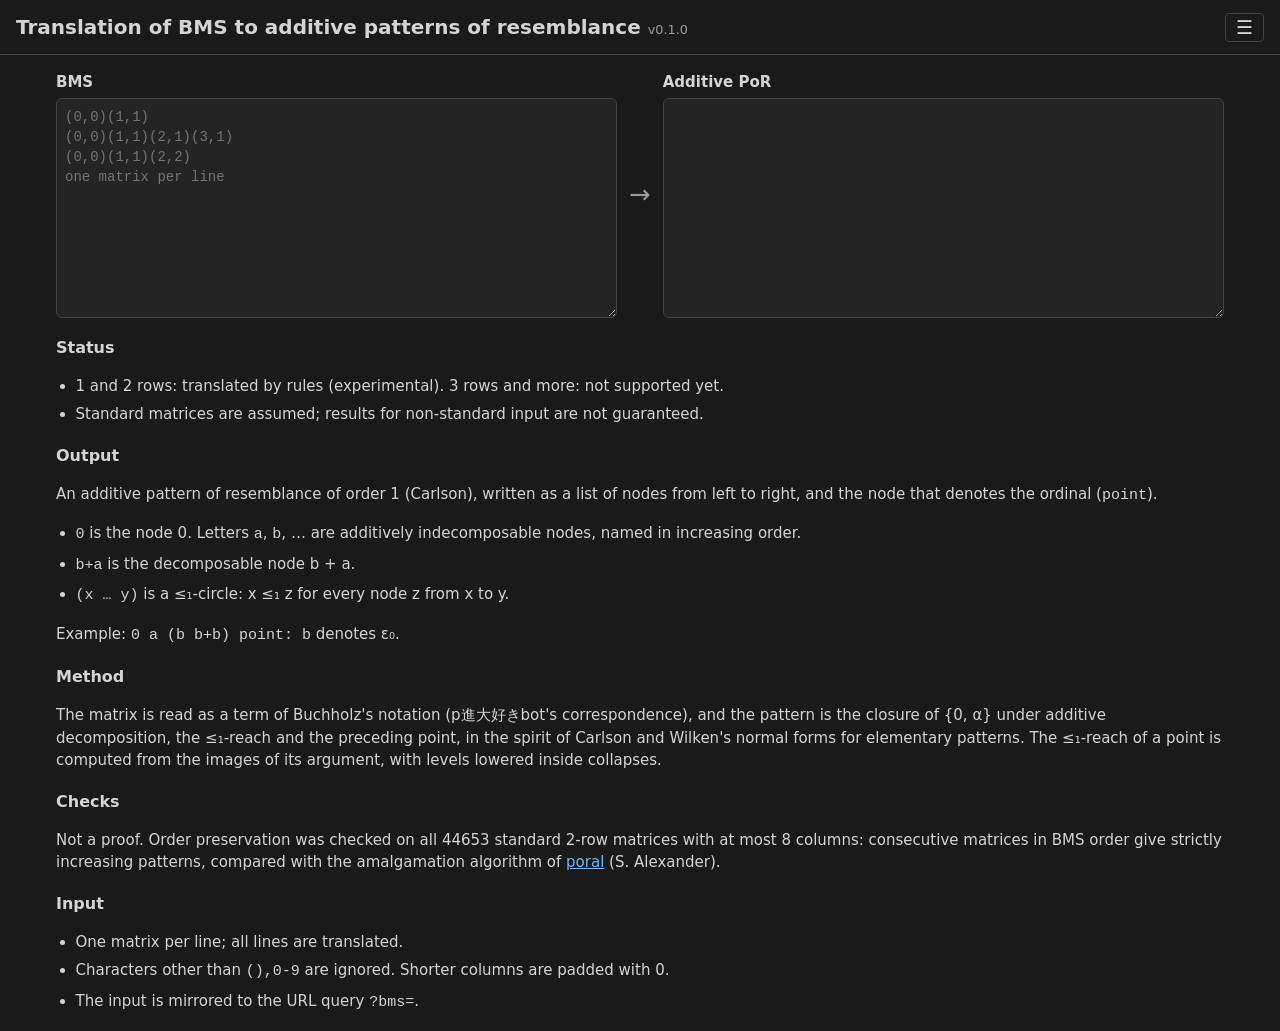
<file: por/bms2apor/index.html>
<!DOCTYPE html>
<html lang="en">
<head>
<meta charset="utf-8">
<meta name="viewport" content="width=device-width, initial-scale=1">
<title>Translation of BMS to additive patterns of resemblance</title>
<link rel="stylesheet" href="style.css">
</head>
<body>
<header>
  <h1>Translation of BMS to additive patterns of resemblance <span class="version">v0.1.0</span></h1>
  <div class="menu">
    <button id="menu-btn" class="menu-btn" aria-label="menu" aria-expanded="false">&#9776;</button>
    <div id="menu-panel" class="menu-panel" hidden>
      <label><input type="checkbox" id="opt-dark"> dark mode</label>
      <a href="../bms2por/">pure version</a>
      <a href="https://github.com/koteitan/bms-elem-pattern">source (GitHub)</a>
    </div>
  </div>
</header>

<main>
  <div class="panes">
    <div class="pane">
      <label for="bms">BMS</label>
      <textarea id="bms" spellcheck="false" placeholder="(0,0)(1,1)&#10;(0,0)(1,1)(2,1)(3,1)&#10;(0,0)(1,1)(2,2)&#10;one matrix per line"></textarea>
    </div>
    <div class="arrow">&rarr;</div>
    <div class="pane">
      <label for="apor">Additive PoR</label>
      <textarea id="apor" spellcheck="false" readonly></textarea>
    </div>
  </div>

  <section class="notes">
    <h2>Status</h2>
    <ul>
      <li>1 and 2 rows: translated by rules (experimental). 3 rows and more: not supported yet.</li>
      <li>Standard matrices are assumed; results for non-standard input are not guaranteed.</li>
    </ul>
    <h2>Output</h2>
    <p>An additive pattern of resemblance of order 1 (Carlson), written as a list of nodes from left to right,
       and the node that denotes the ordinal (<code>point</code>).</p>
    <ul>
      <li><code>0</code> is the node 0. Letters <code>a</code>, <code>b</code>, … are additively indecomposable nodes,
          named in increasing order.</li>
      <li><code>b+a</code> is the decomposable node b + a.</li>
      <li><code>(x … y)</code> is a ≤₁-circle: x ≤₁ z for every node z from x to y.</li>
    </ul>
    <p>Example: <code>0 a (b b+b)   point: b</code> denotes ε₀.</p>
    <h2>Method</h2>
    <p>The matrix is read as a term of Buchholz's notation (p進大好きbot's correspondence), and the pattern is the
       closure of {0, α} under additive decomposition, the ≤₁-reach and the preceding point, in the spirit of
       Carlson and Wilken's normal forms for elementary patterns. The ≤₁-reach of a point is computed from the images
       of its argument, with levels lowered inside collapses.</p>
    <h2>Checks</h2>
    <p>Not a proof. Order preservation was checked on all 44653 standard 2-row matrices with at most 8 columns:
       consecutive matrices in BMS order give strictly increasing patterns, compared with the amalgamation algorithm of
       <a href="https://github.com/semitrivial/poral">poral</a> (S. Alexander).</p>
    <h2>Input</h2>
    <ul>
      <li>One matrix per line; all lines are translated.</li>
      <li>Characters other than <code>(),0-9</code> are ignored. Shorter columns are padded with 0.</li>
      <li>The input is mirrored to the URL query <code>?bms=</code>.</li>
    </ul>
  </section>
</main>

<script src="bms2apor.js"></script>
<script src="main.js"></script>
</body>
</html>
</file>
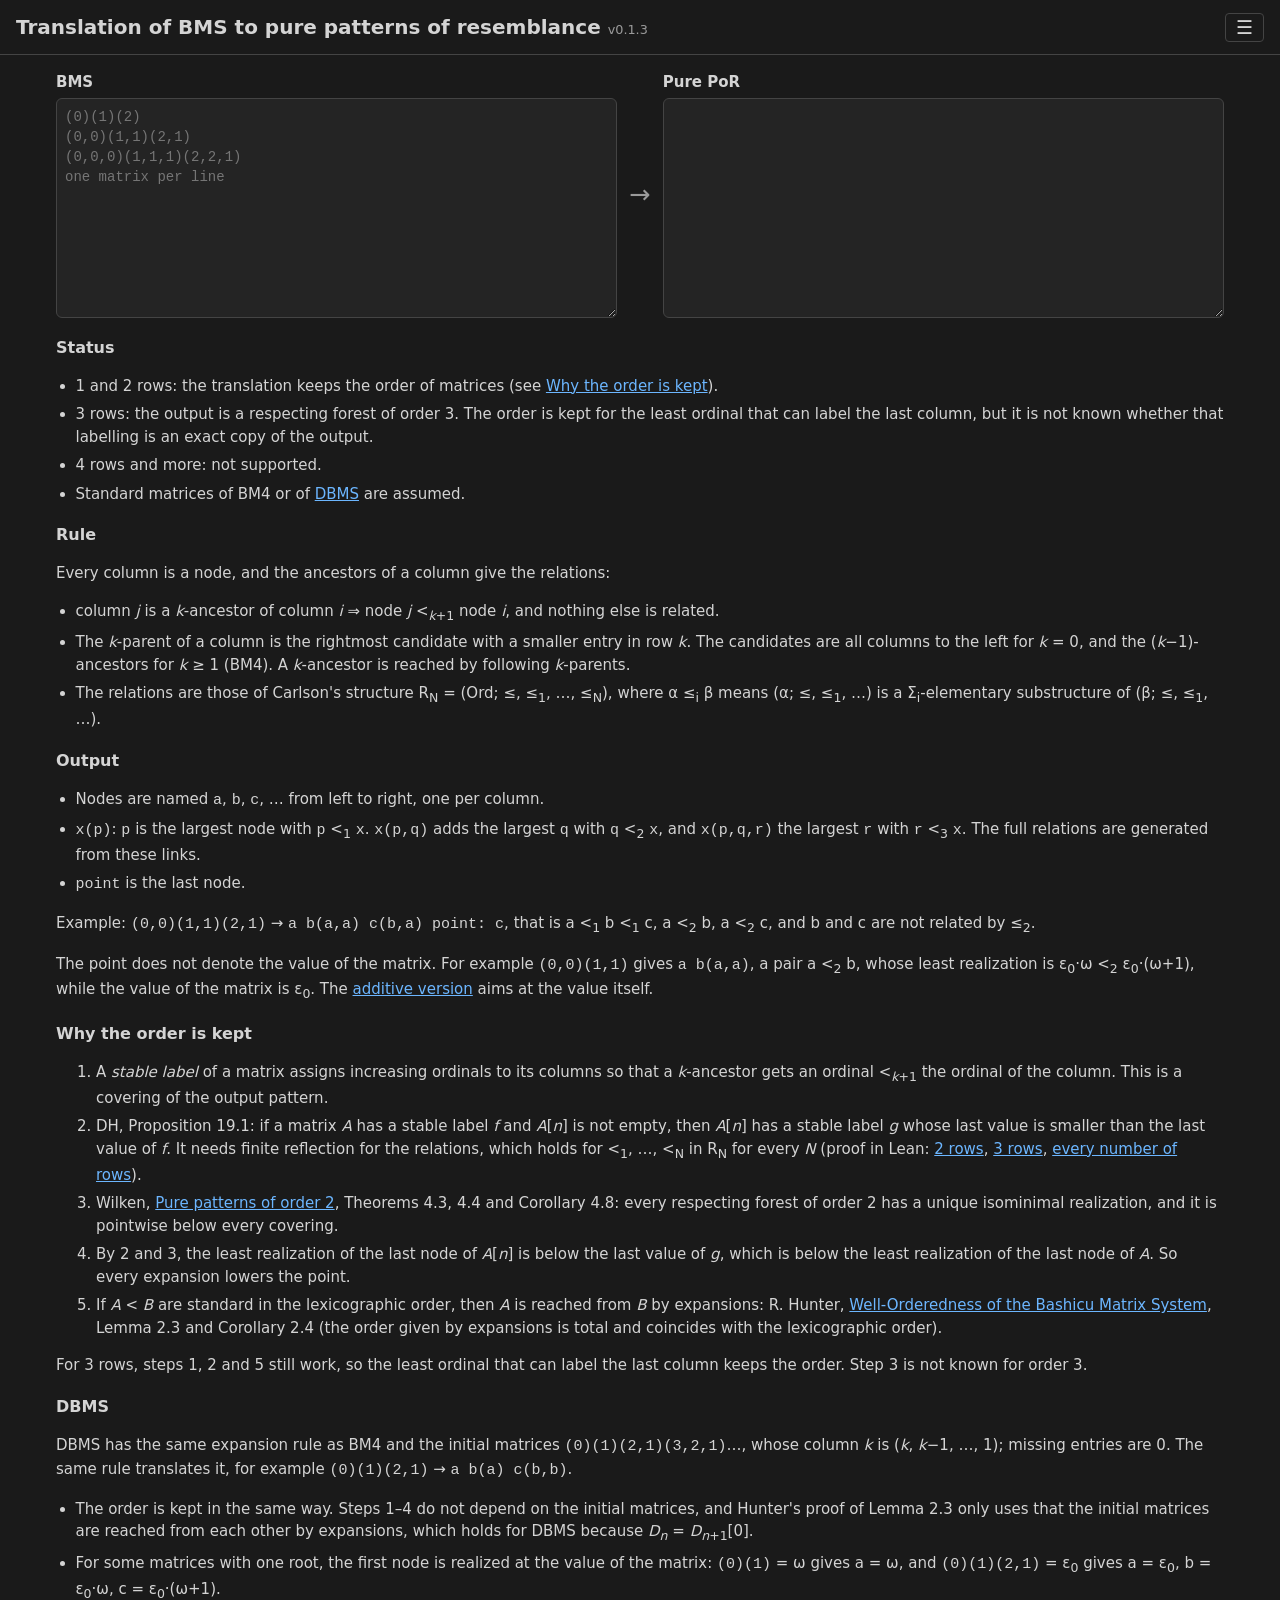
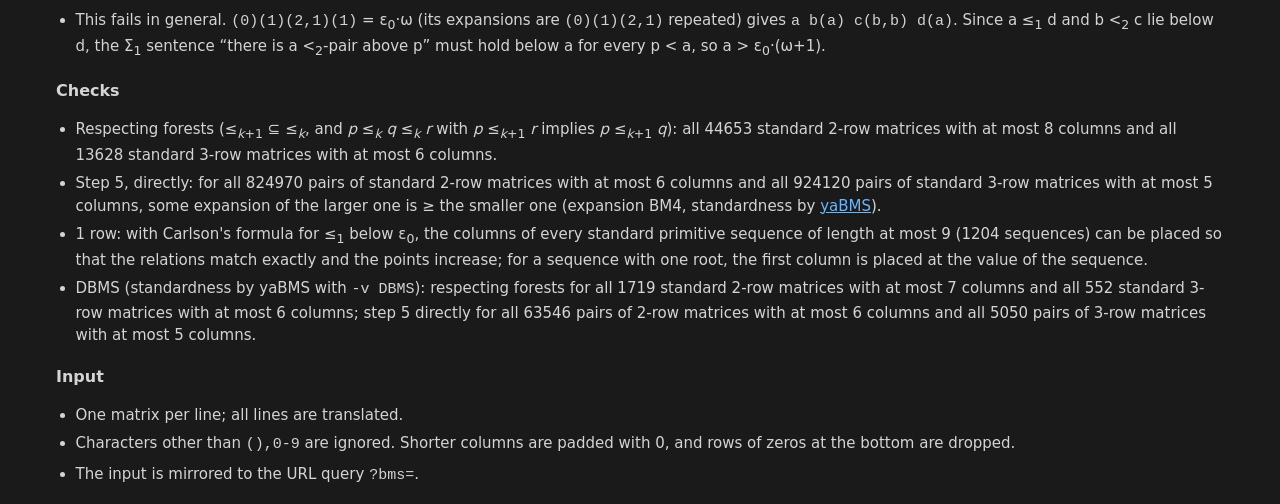
<file: por/bms2por/index.html>
<!DOCTYPE html>
<html lang="en">
<head>
<meta charset="utf-8">
<meta name="viewport" content="width=device-width, initial-scale=1">
<title>Translation of BMS to pure patterns of resemblance</title>
<link rel="stylesheet" href="style.css">
</head>
<body>
<header>
  <h1>Translation of BMS to pure patterns of resemblance <span class="version">v0.1.3</span></h1>
  <div class="menu">
    <button id="menu-btn" class="menu-btn" aria-label="menu" aria-expanded="false">&#9776;</button>
    <div id="menu-panel" class="menu-panel" hidden>
      <label><input type="checkbox" id="opt-dark"> dark mode</label>
      <a href="../bms2apor/">additive version</a>
      <a href="https://github.com/koteitan/bms-elem-pattern">source (GitHub)</a>
    </div>
  </div>
</header>

<main>
  <div class="panes">
    <div class="pane">
      <label for="bms">BMS</label>
      <textarea id="bms" spellcheck="false" placeholder="(0)(1)(2)&#10;(0,0)(1,1)(2,1)&#10;(0,0,0)(1,1,1)(2,2,1)&#10;one matrix per line"></textarea>
    </div>
    <div class="arrow">&rarr;</div>
    <div class="pane">
      <label for="por">Pure PoR</label>
      <textarea id="por" spellcheck="false" readonly></textarea>
    </div>
  </div>

  <section class="notes">
    <h2>Status</h2>
    <ul>
      <li>1 and 2 rows: the translation keeps the order of matrices (see <a href="#order">Why the order is kept</a>).</li>
      <li>3 rows: the output is a respecting forest of order 3. The order is kept for the least ordinal that can
          label the last column, but it is not known whether that labelling is an exact copy of the output.</li>
      <li>4 rows and more: not supported.</li>
      <li>Standard matrices of BM4 or of <a href="#dbms">DBMS</a> are assumed.</li>
    </ul>

    <h2>Rule</h2>
    <p>Every column is a node, and the ancestors of a column give the relations:</p>
    <ul>
      <li>column <var>j</var> is a <var>k</var>-ancestor of column <var>i</var> &rArr;
          node <var>j</var> &lt;<sub><var>k</var>+1</sub> node <var>i</var>, and nothing else is related.</li>
      <li>The <var>k</var>-parent of a column is the rightmost candidate with a smaller entry in row <var>k</var>.
          The candidates are all columns to the left for <var>k</var> = 0, and the (<var>k</var>&minus;1)-ancestors
          for <var>k</var> &ge; 1 (BM4). A <var>k</var>-ancestor is reached by following <var>k</var>-parents.</li>
      <li>The relations are those of Carlson's structure
          R<sub>N</sub> = (Ord; &le;, &le;<sub>1</sub>, &hellip;, &le;<sub>N</sub>), where
          &alpha; &le;<sub>i</sub> &beta; means (&alpha;; &le;, &le;<sub>1</sub>, &hellip;) is a
          &Sigma;<sub>i</sub>-elementary substructure of (&beta;; &le;, &le;<sub>1</sub>, &hellip;).</li>
    </ul>

    <h2>Output</h2>
    <ul>
      <li>Nodes are named <code>a</code>, <code>b</code>, <code>c</code>, &hellip; from left to right, one per column.</li>
      <li><code>x(p)</code>: <code>p</code> is the largest node with <code>p</code> &lt;<sub>1</sub> <code>x</code>.
          <code>x(p,q)</code> adds the largest <code>q</code> with <code>q</code> &lt;<sub>2</sub> <code>x</code>, and
          <code>x(p,q,r)</code> the largest <code>r</code> with <code>r</code> &lt;<sub>3</sub> <code>x</code>.
          The full relations are generated from these links.</li>
      <li><code>point</code> is the last node.</li>
    </ul>
    <p>Example: <code>(0,0)(1,1)(2,1)</code> &rarr; <code>a b(a,a) c(b,a)   point: c</code>, that is
       a &lt;<sub>1</sub> b &lt;<sub>1</sub> c, a &lt;<sub>2</sub> b, a &lt;<sub>2</sub> c, and b and c are not related by
       &le;<sub>2</sub>.</p>
    <p>The point does not denote the value of the matrix. For example <code>(0,0)(1,1)</code> gives
       <code>a b(a,a)</code>, a pair a &lt;<sub>2</sub> b, whose least realization is
       &epsilon;<sub>0</sub>&middot;&omega; &lt;<sub>2</sub> &epsilon;<sub>0</sub>&middot;(&omega;+1), while the value of the
       matrix is &epsilon;<sub>0</sub>. The <a href="../bms2apor/">additive version</a> aims at the value itself.</p>

    <h2 id="order">Why the order is kept</h2>
    <ol>
      <li>A <em>stable label</em> of a matrix assigns increasing ordinals to its columns so that a
          <var>k</var>-ancestor gets an ordinal &lt;<sub><var>k</var>+1</sub> the ordinal of the column. This is a
          covering of the output pattern.</li>
      <li>DH, Proposition 19.1: if a matrix <var>A</var> has a stable label <var>f</var> and <var>A</var>[<var>n</var>] is not
          empty, then <var>A</var>[<var>n</var>] has a stable label <var>g</var> whose last value is smaller than the last
          value of <var>f</var>. It needs finite reflection for the relations, which holds for &lt;<sub>1</sub>, &hellip;,
          &lt;<sub>N</sub> in R<sub>N</sub> for every <var>N</var>
          (proof in Lean: <a href="https://github.com/koteitan/bms-elem-pattern/blob/main/proof/pss/README-en.md">2 rows</a>,
          <a href="https://github.com/koteitan/bms-elem-pattern/blob/main/proof/tss/README-en.md">3 rows</a>,
          <a href="https://github.com/koteitan/bms-elem-pattern/blob/main/proof/bms/README-en.md">every number of rows</a>).</li>
      <li>Wilken, <a href="https://arxiv.org/abs/1608.08421">Pure patterns of order 2</a>, Theorems 4.3, 4.4 and
          Corollary 4.8: every respecting forest of order 2 has a unique isominimal realization, and it is pointwise
          below every covering.</li>
      <li>By 2 and 3, the least realization of the last node of <var>A</var>[<var>n</var>] is below the last value of
          <var>g</var>, which is below the least realization of the last node of <var>A</var>. So every expansion
          lowers the point.</li>
      <li>If <var>A</var> &lt; <var>B</var> are standard in the lexicographic order, then <var>A</var> is reached from
          <var>B</var> by expansions: R. Hunter, <a href="https://arxiv.org/abs/2307.04606">Well-Orderedness of the
          Bashicu Matrix System</a>, Lemma 2.3 and Corollary 2.4 (the order given by expansions is total and coincides
          with the lexicographic order).</li>
    </ol>
    <p>For 3 rows, steps 1, 2 and 5 still work, so the least ordinal that can label the last column keeps the order.
       Step 3 is not known for order 3.</p>

    <h2 id="dbms">DBMS</h2>
    <p>DBMS has the same expansion rule as BM4 and the initial matrices
       <code>(0)(1)(2,1)(3,2,1)</code>&hellip;, whose column <var>k</var> is (<var>k</var>, <var>k</var>&minus;1, &hellip;, 1);
       missing entries are 0. The same rule translates it, for example <code>(0)(1)(2,1)</code> &rarr;
       <code>a b(a) c(b,b)</code>.</p>
    <ul>
      <li>The order is kept in the same way. Steps 1&ndash;4 do not depend on the initial matrices, and Hunter's proof of
          Lemma 2.3 only uses that the initial matrices are reached from each other by expansions, which holds for DBMS
          because <var>D</var><sub><var>n</var></sub> = <var>D</var><sub><var>n</var>+1</sub>[0].</li>
      <li>For some matrices with one root, the first node is realized at the value of the matrix:
          <code>(0)(1)</code> = &omega; gives a = &omega;, and <code>(0)(1)(2,1)</code> = &epsilon;<sub>0</sub> gives
          a = &epsilon;<sub>0</sub>, b = &epsilon;<sub>0</sub>&middot;&omega;, c = &epsilon;<sub>0</sub>&middot;(&omega;+1).</li>
      <li>This fails in general. <code>(0)(1)(2,1)(1)</code> = &epsilon;<sub>0</sub>&middot;&omega; (its expansions are
          <code>(0)(1)(2,1)</code> repeated) gives <code>a b(a) c(b,b) d(a)</code>. Since a &le;<sub>1</sub> d and
          b &lt;<sub>2</sub> c lie below d, the &Sigma;<sub>1</sub> sentence &ldquo;there is a &lt;<sub>2</sub>-pair above
          p&rdquo; must hold below a for every p &lt; a, so a &gt; &epsilon;<sub>0</sub>&middot;(&omega;+1).</li>
    </ul>

    <h2>Checks</h2>
    <ul>
      <li>Respecting forests (&le;<sub><var>k</var>+1</sub> &sube; &le;<sub><var>k</var></sub>, and
          <var>p</var> &le;<sub><var>k</var></sub> <var>q</var> &le;<sub><var>k</var></sub> <var>r</var> with
          <var>p</var> &le;<sub><var>k</var>+1</sub> <var>r</var> implies <var>p</var> &le;<sub><var>k</var>+1</sub> <var>q</var>):
          all 44653 standard 2-row matrices with at most 8 columns and all 13628 standard 3-row matrices with at most
          6 columns.</li>
      <li>Step 5, directly: for all 824970 pairs of standard 2-row matrices with at most 6 columns and all 924120 pairs of
          standard 3-row matrices with at most 5 columns, some expansion of the larger one is &ge; the smaller one
          (expansion BM4, standardness by
          <a href="https://github.com/koteitan/yaBMS">yaBMS</a>).</li>
      <li>1 row: with Carlson's formula for &le;<sub>1</sub> below &epsilon;<sub>0</sub>, the columns of every standard
          primitive sequence of length at most 9 (1204 sequences) can be placed so that the relations match exactly and
          the points increase; for a sequence with one root, the first column is placed at the value of the sequence.</li>
      <li>DBMS (standardness by yaBMS with <code>-v DBMS</code>): respecting forests for all 1719 standard 2-row matrices
          with at most 7 columns and all 552 standard 3-row matrices with at most 6 columns; step 5 directly for all
          63546 pairs of 2-row matrices with at most 6 columns and all 5050 pairs of 3-row matrices with at most 5
          columns.</li>
    </ul>

    <h2>Input</h2>
    <ul>
      <li>One matrix per line; all lines are translated.</li>
      <li>Characters other than <code>(),0-9</code> are ignored. Shorter columns are padded with 0, and rows of zeros at
          the bottom are dropped.</li>
      <li>The input is mirrored to the URL query <code>?bms=</code>.</li>
    </ul>
  </section>
</main>

<script src="bms2por.js"></script>
<script src="main.js"></script>
</body>
</html>
</file>
<file: por/bms2apor/style.css>
:root {
  color-scheme: dark;
  --bg: #1a1a1a;
  --fg: #d4d4d4;
  --muted: #9a9a9a;
  --box: #242424;
  --border: #444;
  --accent: #6cb6ff;
}
:root.light {
  color-scheme: light;
  --bg: #fafafa;
  --fg: #202020;
  --muted: #666;
  --box: #fff;
  --border: #bbb;
  --accent: #0b5fbf;
}

* { box-sizing: border-box; }
body {
  margin: 0;
  background: var(--bg);
  color: var(--fg);
  font-family: system-ui, -apple-system, "Segoe UI", sans-serif;
  font-size: 15px;
  line-height: 1.5;
}
a { color: var(--accent); }
code { font-family: ui-monospace, Menlo, Consolas, monospace; }

header {
  display: flex;
  align-items: center;
  justify-content: space-between;
  padding: 12px 16px;
  border-bottom: 1px solid var(--border);
}
h1 { font-size: 1.25rem; margin: 0; }
.version { font-size: 0.8rem; font-weight: normal; color: var(--muted); }
h2 { font-size: 1rem; margin: 18px 0 6px; }

.menu { position: relative; }
.menu-btn {
  background: none;
  border: 1px solid var(--border);
  color: var(--fg);
  font-size: 1.2rem;
  padding: 2px 10px;
  border-radius: 4px;
  cursor: pointer;
}
.menu-panel {
  position: absolute;
  right: 0;
  top: 110%;
  background: var(--box);
  border: 1px solid var(--border);
  border-radius: 6px;
  padding: 10px 14px;
  min-width: 220px;
  display: flex;
  flex-direction: column;
  gap: 8px;
  z-index: 10;
  white-space: nowrap;
}
.menu-panel[hidden] { display: none; }

main { padding: 16px; max-width: 1200px; margin: 0 auto; }

.panes {
  display: flex;
  gap: 12px;
  align-items: stretch;
}
.pane { flex: 1; display: flex; flex-direction: column; min-width: 0; }
.pane label { font-weight: 600; margin-bottom: 4px; }
.arrow { align-self: center; font-size: 1.6rem; color: var(--muted); }
textarea {
  width: 100%;
  min-height: 220px;
  resize: vertical;
  background: var(--box);
  color: var(--fg);
  border: 1px solid var(--border);
  border-radius: 6px;
  padding: 8px;
  font-family: ui-monospace, Menlo, Consolas, monospace;
  font-size: 14px;
  line-height: 1.45;
  white-space: pre;
  overflow: auto;
}
textarea[readonly] { color: var(--fg); }

.notes { color: var(--fg); }
.notes ul { padding-left: 1.3em; }
.notes li { margin-bottom: 6px; }

@media (max-width: 720px) {
  .panes { flex-direction: column; }
  .arrow { transform: rotate(90deg); }
}
</file>
<file: por/bms2por/style.css>
:root {
  color-scheme: dark;
  --bg: #1a1a1a;
  --fg: #d4d4d4;
  --muted: #9a9a9a;
  --box: #242424;
  --border: #444;
  --accent: #6cb6ff;
}
:root.light {
  color-scheme: light;
  --bg: #fafafa;
  --fg: #202020;
  --muted: #666;
  --box: #fff;
  --border: #bbb;
  --accent: #0b5fbf;
}

* { box-sizing: border-box; }
body {
  margin: 0;
  background: var(--bg);
  color: var(--fg);
  font-family: system-ui, -apple-system, "Segoe UI", sans-serif;
  font-size: 15px;
  line-height: 1.5;
}
a { color: var(--accent); }
code { font-family: ui-monospace, Menlo, Consolas, monospace; }

header {
  display: flex;
  align-items: center;
  justify-content: space-between;
  padding: 12px 16px;
  border-bottom: 1px solid var(--border);
}
h1 { font-size: 1.25rem; margin: 0; }
.version { font-size: 0.8rem; font-weight: normal; color: var(--muted); }
h2 { font-size: 1rem; margin: 18px 0 6px; }

.menu { position: relative; }
.menu-btn {
  background: none;
  border: 1px solid var(--border);
  color: var(--fg);
  font-size: 1.2rem;
  padding: 2px 10px;
  border-radius: 4px;
  cursor: pointer;
}
.menu-panel {
  position: absolute;
  right: 0;
  top: 110%;
  background: var(--box);
  border: 1px solid var(--border);
  border-radius: 6px;
  padding: 10px 14px;
  min-width: 220px;
  display: flex;
  flex-direction: column;
  gap: 8px;
  z-index: 10;
  white-space: nowrap;
}
.menu-panel[hidden] { display: none; }

main { padding: 16px; max-width: 1200px; margin: 0 auto; }

.panes {
  display: flex;
  gap: 12px;
  align-items: stretch;
}
.pane { flex: 1; display: flex; flex-direction: column; min-width: 0; }
.pane label { font-weight: 600; margin-bottom: 4px; }
.arrow { align-self: center; font-size: 1.6rem; color: var(--muted); }
textarea {
  width: 100%;
  min-height: 220px;
  resize: vertical;
  background: var(--box);
  color: var(--fg);
  border: 1px solid var(--border);
  border-radius: 6px;
  padding: 8px;
  font-family: ui-monospace, Menlo, Consolas, monospace;
  font-size: 14px;
  line-height: 1.45;
  white-space: pre;
  overflow: auto;
}
textarea[readonly] { color: var(--fg); }

.notes { color: var(--fg); }
.notes ul { padding-left: 1.3em; }
.notes li { margin-bottom: 6px; }

@media (max-width: 720px) {
  .panes { flex-direction: column; }
  .arrow { transform: rotate(90deg); }
}
</file>
